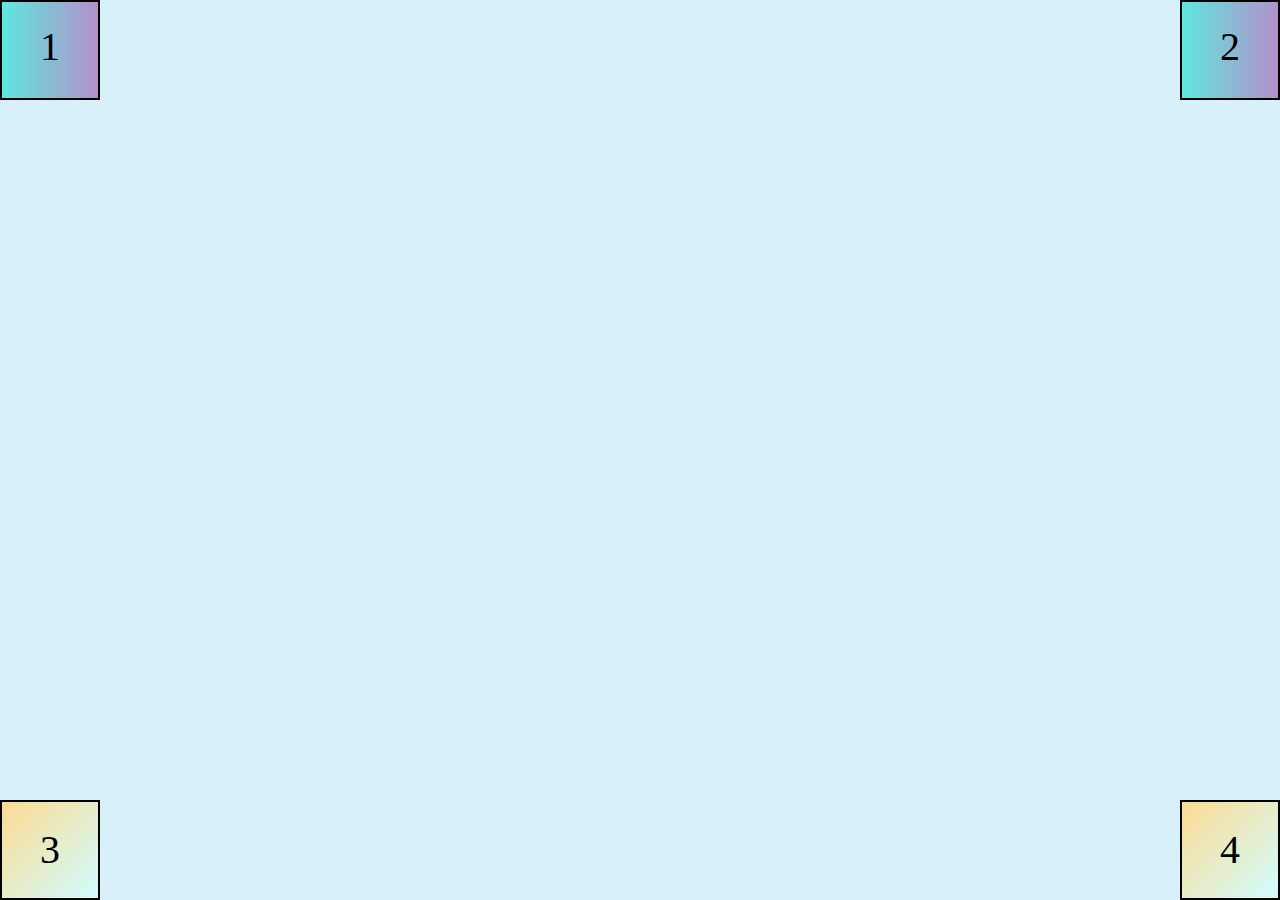
<file: index.html>
<!DOCTYPE html>
<html lang="es">
<head>
    <meta charset="UTF-8">
    <meta http-equiv="X-UA-Compatible" content="IE=edge">
    <meta name="viewport" content="width=device-width, initial-scale=1.0">
    <title>FLEXBOX</title>
    <link rel="stylesheet" href="estilos.css"/>
</head>
<body>
    <div class="contenedor">
        <div>1</div>
        <div>2</div>
    </div>
    <div class="contenedor2">
        <div>3</div>
        <div>4</div>
    </div>
</body>
</html>
</file>
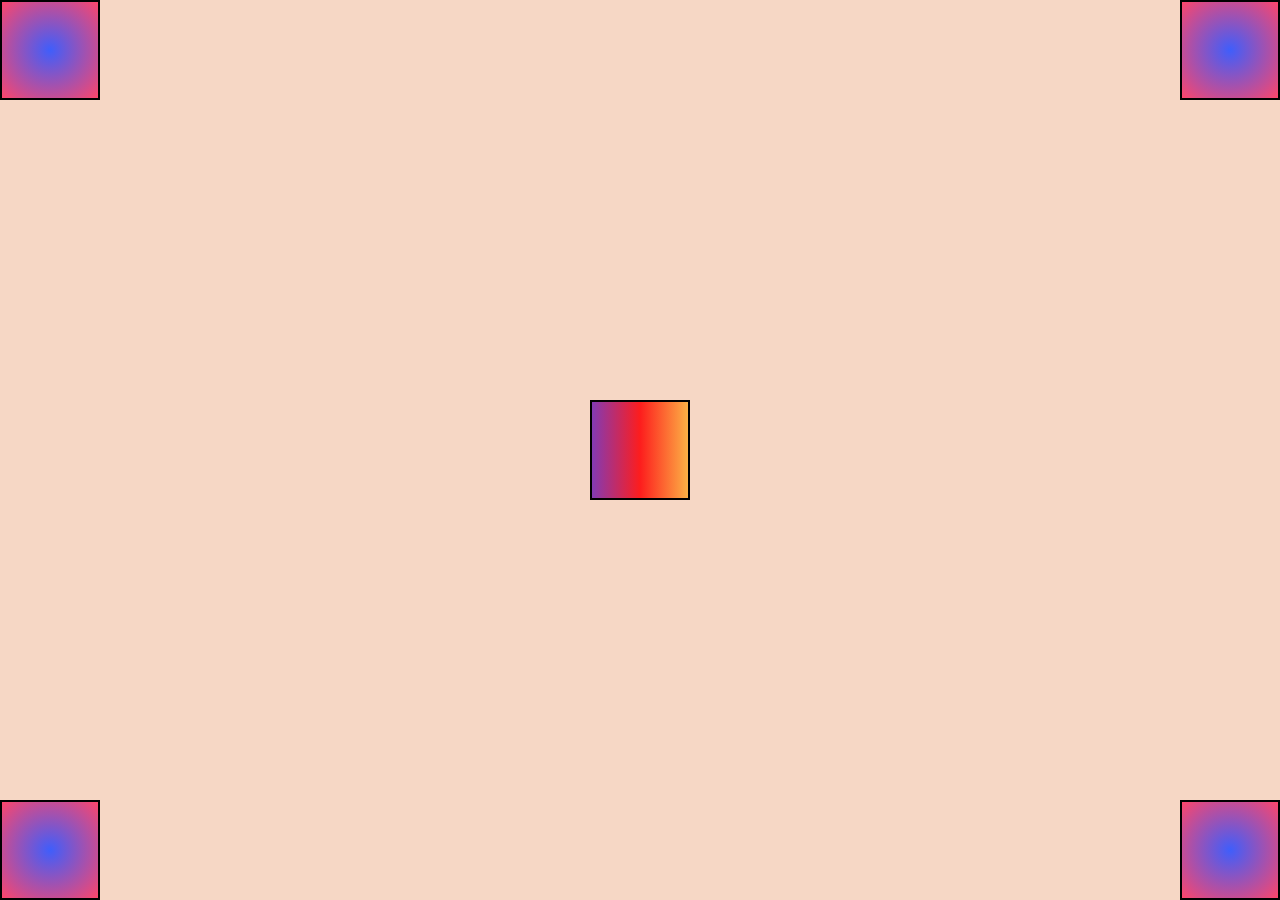
<file: index1.html>
<!DOCTYPE html>
<html lang="es">
<head>
    <meta charset="UTF-8">
    <meta http-equiv="X-UA-Compatible" content="IE=edge">
    <meta name="viewport" content="width=device-width, initial-scale=1.0">
    <title>5 CUADROS</title>
    <style>
        *
        {
    box-sizing: border-box;
    padding: 0;
    margin: 0;
    }
    body
    {
        background-color: #F6D7C5; 
    }
    .contenedor
    {
        display: flex;  
        height: 100vh;
        justify-content: space-between;
        flex-direction: row;
    }
    .cuadro
    {
        background: rgb(63,94,251);
        background: radial-gradient(circle, rgba(63,94,251,1) 0%, rgba(252,70,107,1) 100%);
        width: 100px;
        height: 100px;
        border: 2px solid black;
    }
    .renglon
    {
        display: flex;
        justify-content: space-between;
        flex-direction: column;
    }
    .centrado
    {
        display: flex;
        flex-direction: column;
        justify-content: center;
    }
    .centrado .cuadro
    {
        background: rgb(131,58,180);
        background: linear-gradient(90deg, rgba(131,58,180,1) 0%, rgba(253,29,29,1) 50%, rgba(252,176,69,1) 100%);
    }

    </style>
</head>
<body>
    <div class="contenedor">
        <div class="renglon">
            <div class="cuadro"></div>
            <div class="cuadro"></div>
        </div>
        <div class="centrado">
            <div class="cuadro"></div>
        </div>
        <div class="renglon">
            <div class="cuadro"></div>
            <div class="cuadro"></div>
        </div>
        
    </div>
</body>
</html>
</file>
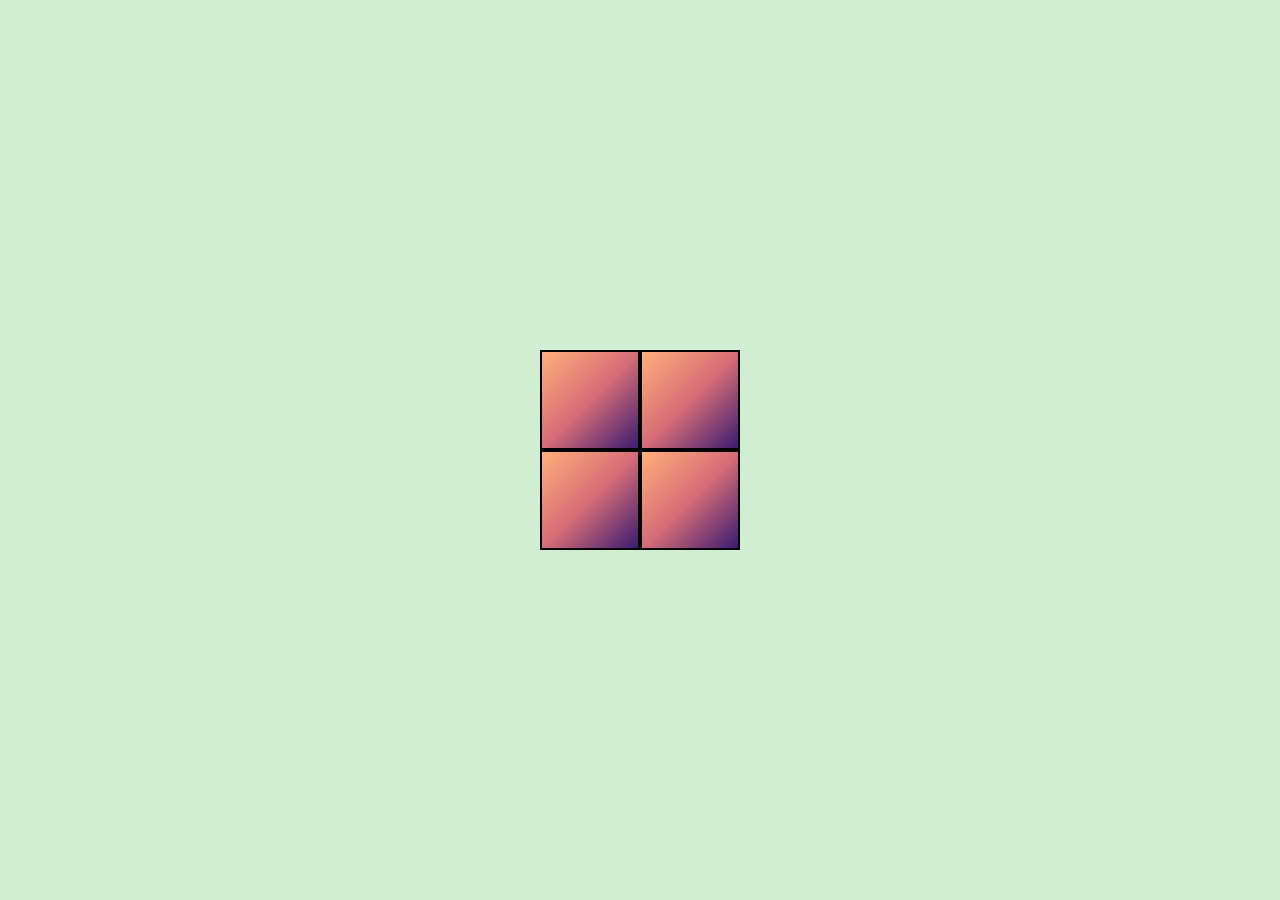
<file: index2.html>
<!DOCTYPE html>
<html lang="es">
<head>
    <meta charset="UTF-8">
    <meta http-equiv="X-UA-Compatible" content="IE=edge">
    <meta name="viewport" content="width=device-width, initial-scale=1.0">
    <title>CUADROTE</title>
    <style>
        *
{
    box-sizing: border-box;
    padding: 0;
    margin: 0;
}
body
{
    background-color: #D1EED3; 
}
.contenedor
{
    display: flex;  
    height: 100vh;
    justify-content: center;
    flex-direction: column;
}
.cuadro
{
    background: linear-gradient(to bottom right, #ffaf7b,#d76d77,#3a1c71);
    width: 100px;
    height: 100px;
    border: 2px solid black;
}
.renglon1
{
    display: flex;
    justify-content: center;
    height: 50vh;
    align-items: flex-end;

}
.renglon2
{
    display: flex;
    justify-content: center;
    height: 50vh;
    align-items: flex-start;

}

    </style>
</head>
<body>
    <div class="contenedor">
        <div class="renglon1">
            <div class="cuadro"></div>
            <div class="cuadro"></div>
        </div>
        <div class="renglon2">
            <div class="cuadro"></div>
            <div class="cuadro"></div>
        </div>
    </div>
</body>
</html>
</file>
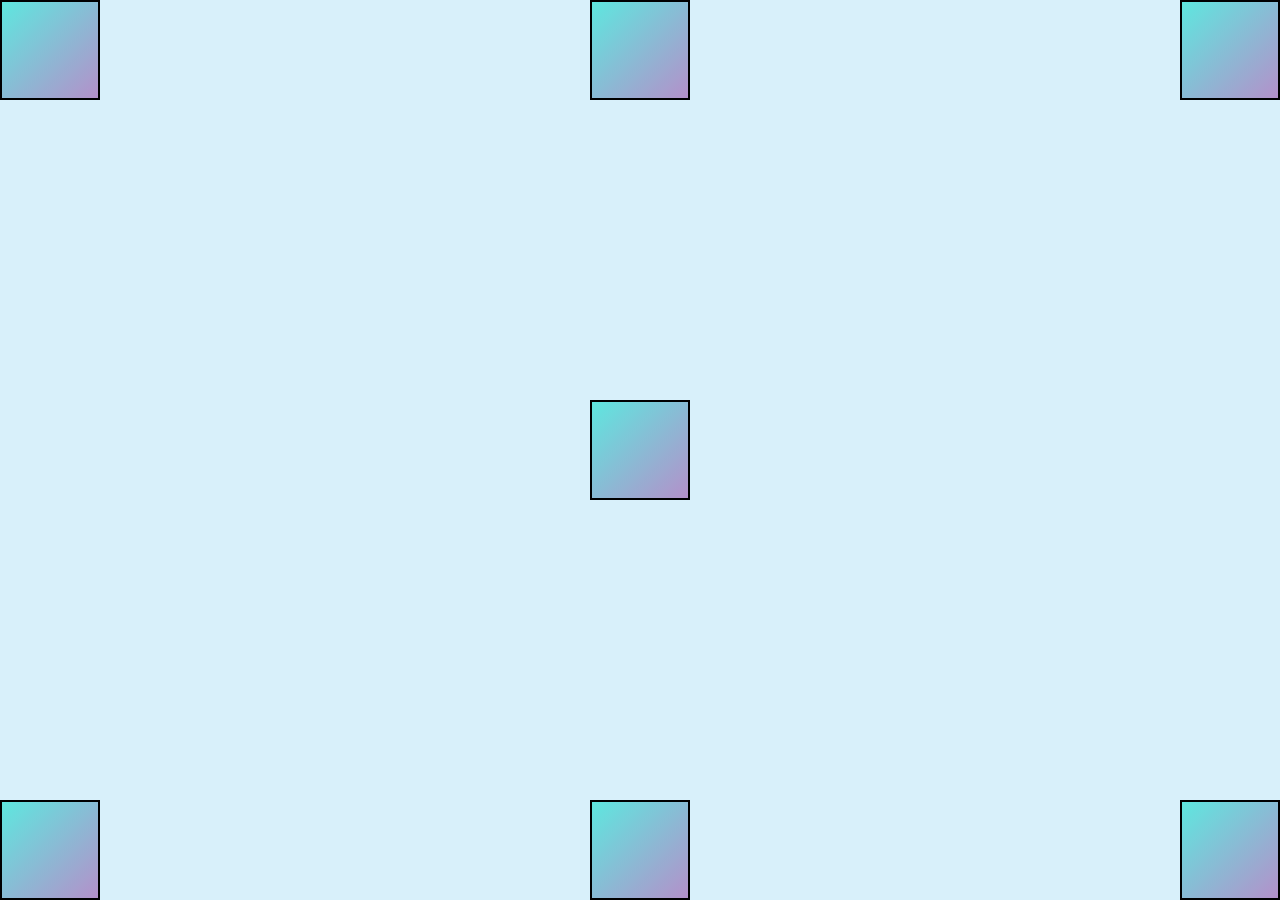
<file: index3.html>
<!DOCTYPE html>
<html lang="en">
<head>
    <meta charset="UTF-8">
    <meta http-equiv="X-UA-Compatible" content="IE=edge">
    <meta name="viewport" content="width=device-width, initial-scale=1.0">
    <title>LETRA Z</title>
    <style>
        *
        {
    box-sizing: border-box;
    padding: 0;
    margin: 0;
    }
    body
    {
        background-color: #D8F0FA ; 
    }
    .contenedor
    {
        display: flex;  
        height: 100vh;
        justify-content: space-between;
        flex-direction: column;
    }
    .cuadro
    {
        background: linear-gradient(to bottom right, #5ee7df,#b490ca);
        width: 100px;
        height: 100px;
        border: 2px solid black;
        
    }
    .renglon2 .cuadro{
        width: 100px;
        height: 100px;
    }
    .renglon
    {
        display: flex;
        justify-content: space-between;
        width: 100vw;
        height: 33.33vh;
        align-items:flex-start;
    }
    .renglon2
    {
        display: flex;
        justify-content:center;
        flex-direction: row;
        width: 100vw;
        height: 33.33vh;
        align-items: center;
    }
    .renglon3
    {
        display: flex;
        justify-content: space-between;
        width: 100vw;
        height: 33.33vh;
        align-items:flex-end;
    }
    </style>
</head>
<body>
    <div class="contenedor">
        <div class="renglon">
            <div class="cuadro"></div>
            <div class="cuadro"></div>
            <div class="cuadro"></div>
        </div>
        <div class="renglon2">
            <div class="cuadro"></div>
        </div>
        <div class="renglon3">
            <div class="cuadro"></div>
            <div class="cuadro"></div>
            <div class="cuadro"></div>
        </div>  
    </div>
</body>
</html>
</file>
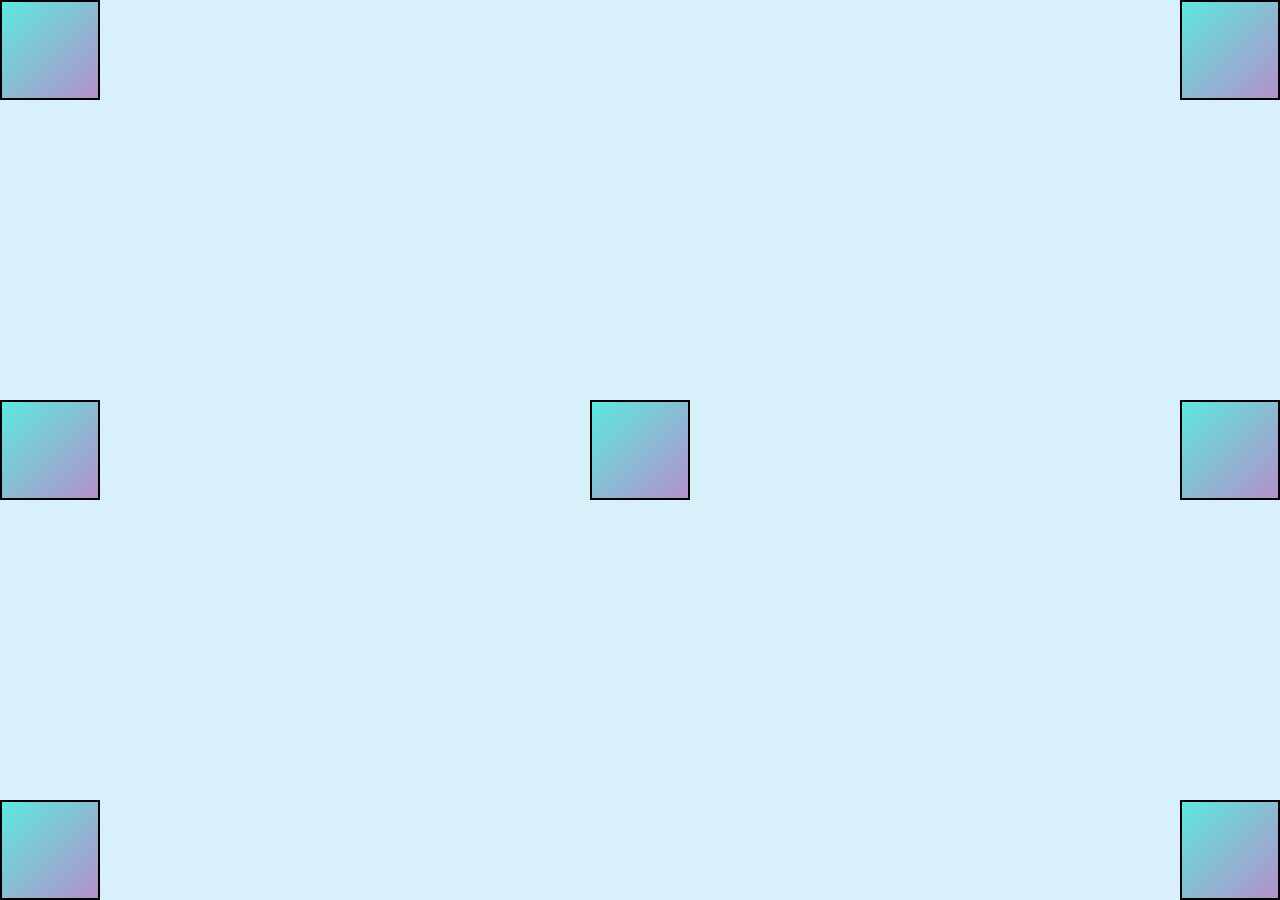
<file: index4.html>
<!DOCTYPE html>
<html lang="es">
<head>
    <meta charset="UTF-8">
    <meta http-equiv="X-UA-Compatible" content="IE=edge">
    <meta name="viewport" content="width=device-width, initial-scale=1.0">
    <title>LETRA N</title>
    <style>
        *
        {
    box-sizing: border-box;
    padding: 0;
    margin: 0;
    }
    body
    {
        background-color: #D8F0FA ; 
    }
    .contenedor
    {
        display: flex;  
        height: 100vh;
        justify-content: space-between;
        flex-direction: row;
    }
    .cuadro
    {
        background: linear-gradient(to bottom right, #5ee7df,#b490ca);
        width: 100px;
        height: 100px;
        border: 2px solid black;
        
    }
    .renglon2 .cuadro{
        width: 100px;
        height: 100px;
    }
    .renglon
    {
        display: flex;
        justify-content: space-between;
        flex-direction: column;
        width: 33.33vw;
    }
    .renglon2
    {
        display: flex;
        justify-content:center;
        flex-direction: column;
        width: 33.33vw;
    }
    .renglon3
    {
        display: flex;
        justify-content: space-between;
        flex-direction: column;
        width: 33.33;
    }

    </style>
</head>
<body>
    <div class="contenedor">
        <div class="renglon">
            <div class="cuadro"></div>
            <div class="cuadro"></div>
            <div class="cuadro"></div>
        </div>
        <div class="renglon2">
            <div class="cuadro"></div>
        </div>
        <div class="renglon3">
            <div class="cuadro"></div>
            <div class="cuadro"></div>
            <div class="cuadro"></div>
        </div>  
    </div>
</body>
</html>
</file>
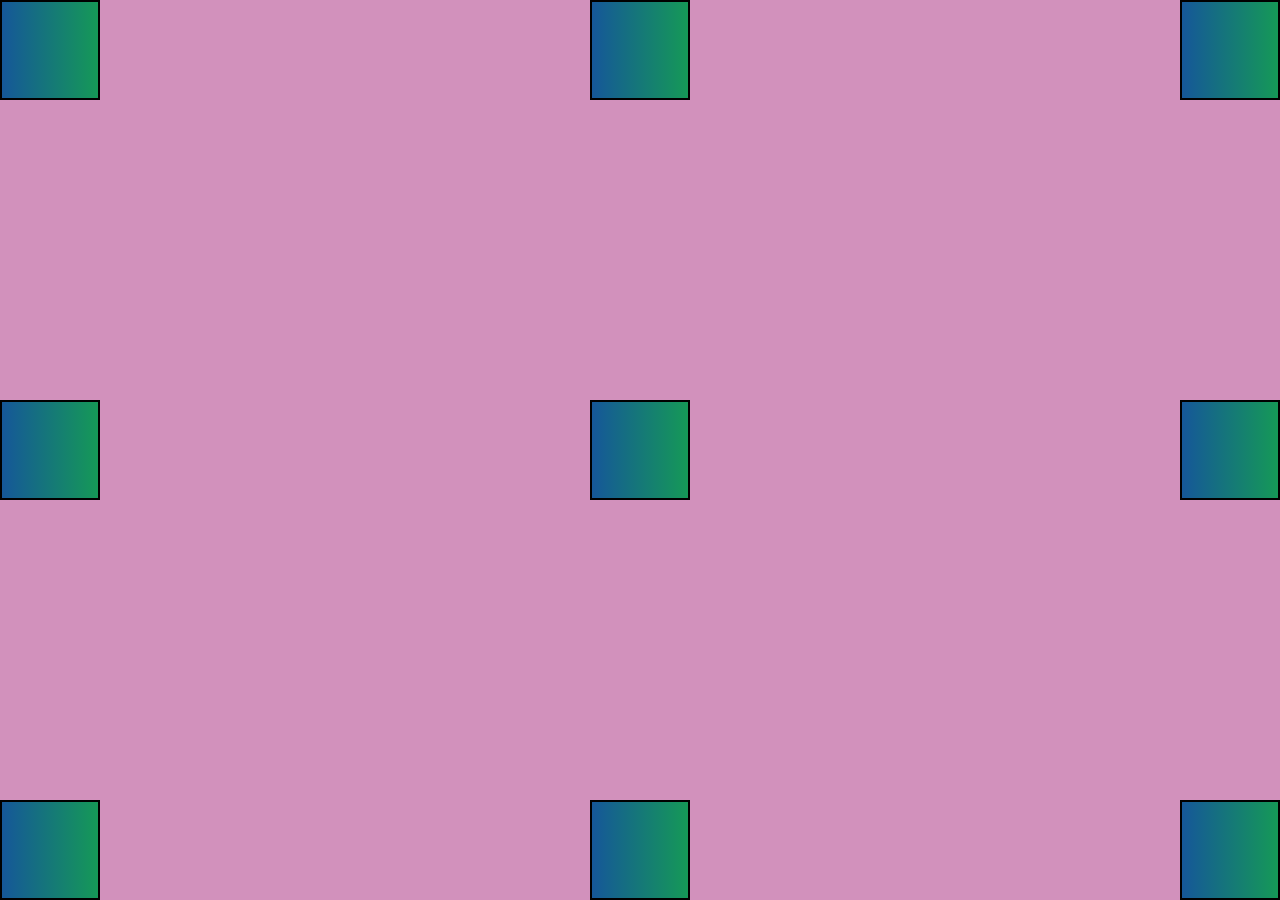
<file: index5.html>
<!DOCTYPE html>
<html lang="es">
<head>
    <meta charset="UTF-8">
    <meta http-equiv="X-UA-Compatible" content="IE=edge">
    <meta name="viewport" content="width=device-width, initial-scale=1.0">
    <title>9 CUADROS</title>
    <style>
        *
        {
    box-sizing: border-box;
    padding: 0;
    margin: 0;
    }
    body
    {
        background-color: #D291BC ; 
    }
    .contenedor
    {
        display: flex;  
        height: 100vh;
        justify-content: space-between;
        flex-direction: row;
    }
    .cuadro
    {
        background: linear-gradient(to right, #155799,#159957);
        width: 100px;
        height: 100px;
        border: 2px solid black;
    }
    .renglon
    {
        display: flex;
        justify-content: space-between;
        flex-direction: column;
    }

    </style>
</head>
<body>
    <div class="contenedor">
        <div class="renglon">
            <div class="cuadro"></div>
            <div class="cuadro"></div>
            <div class="cuadro"></div>
        </div>
        <div class="renglon">
            <div class="cuadro"></div>
            <div class="cuadro"></div>
            <div class="cuadro"></div>
        </div>
        <div class="renglon">
            <div class="cuadro"></div>
            <div class="cuadro"></div>
            <div class="cuadro"></div>
        </div>  
    </div>
    
</body>
</html>
</file>
<file: estilos.css>
*
{
    box-sizing: border-box;
    padding: 0;
    margin: 0;
}
body
{
    background-color: #D8F0FA ; 
}
.contenedor
{
    display: flex;  
    height: 50vh;
    justify-content: space-between;
    align-items: flex-start;
    
}

.contenedor div
{
    background: linear-gradient(to right, #5ee7df,#b490ca);
    width: 100px;
    height: 100px;
    text-align: center;
    line-height: 90px;
    font-size: 40px;
    border: 2px solid black;
}
.contenedor2
{
    display: flex;
    height: 50vh;
    justify-content: space-between;
    align-items: flex-end;
}
.contenedor2 div
{
    background: linear-gradient(to bottom right, #fddb92,#d1fdff); 
    width: 100px;
    height: 100px;
    text-align: center;
    line-height: 95px;
    font-size: 40px;
    border: 2px solid black;

}
</file>
